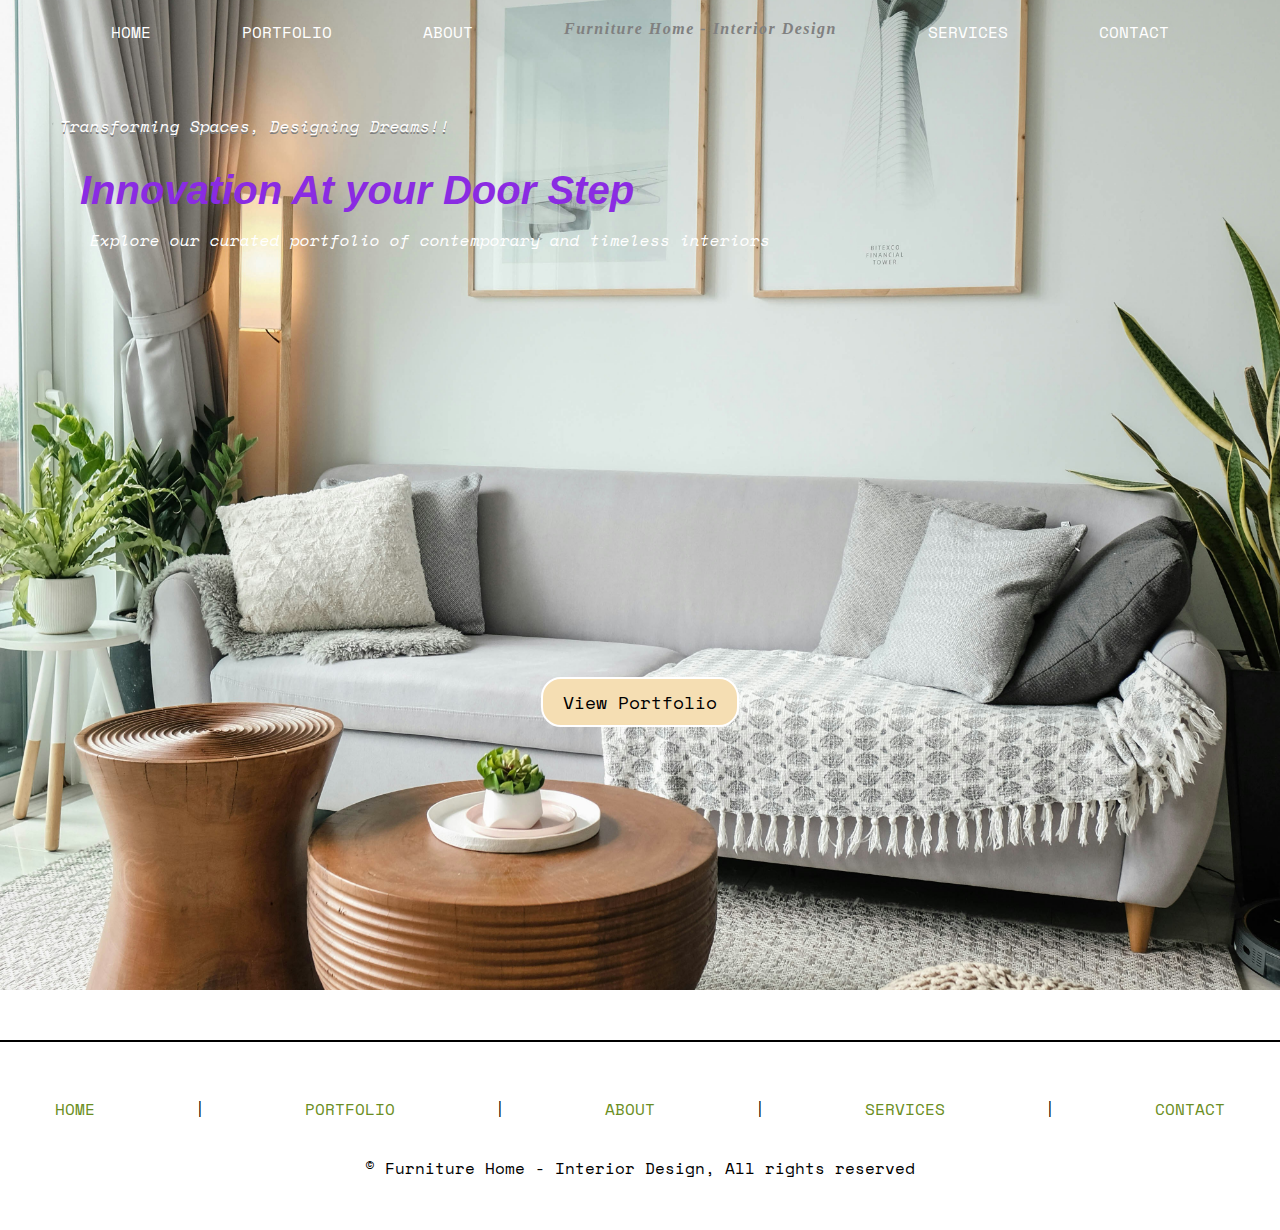
<file: index.html>
<!DOCTYPE html>
<html lang="en">
<head>
    <meta charset="UTF-8">
    <meta name="viewport" content="width=device-width, initial-scale=1.0">
    <!-- GOOGLE fonts-> Space Mono-->
    <link rel="preconnect" href="https://fonts.googleapis.com">
    <link rel="preconnect" href="https://fonts.gstatic.com" crossorigin>
    <link href="https://fonts.googleapis.com/css2?family=Roboto:ital,wght@0,100..900;1,100..900&family=Space+Mono:ital,wght@0,400;0,700;1,400;1,700&display=swap" rel="stylesheet">

    <link rel="stylesheet" href="./css/styles.css">
    <title>InteriorHomes</title>
</head>
<body>
    <!--Header sections (Hero section is inside of me)-->
    <section class="header">
        <nav class="NavBar">
            <ul>
                <li><a href="index.html">HOME</a></li>
                <li><a href="portfolio.html">PORTFOLIO</a></li>
                <li><a href="about.html">ABOUT</a></li>
                <p class="furniture-home">Furniture Home - Interior Design</p>
                <li><a href="services.html">SERVICES</a></li>
                <li><a href="contact.html">CONTACT</a></li>
            </ul>

    <!-- Hero section-->
         <section class="hero-section">
            <h4>Transforming Spaces, Designing Dreams!!</h4>
            <h1>Innovation At your Door Step</h1>
            <p>Explore our curated portfolio of contemporary and timeless interiors</p>
            <div class="background-button">
                <a href="portfolio.html">View Portfolio</a>
            </div>
         </section>
         </nav>
    </section>
    
    <section class="footer">
        <hr style="margin: 50px 0; width: 100%; border: 0.2px solid black;">
        <nav class="NavFooter">
            <ul>
                <li><a href="index.html">HOME</a></li>
                <span> | </span>
                <li><a href="portfolio.html">PORTFOLIO</a></li>
                <span> | </span>
                <li><a href="about.html">ABOUT</a></li>
                <span> | </span>
                <li><a href="services.html">SERVICES</a></li>
                <span> | </span>
                <li><a href="contact.html">CONTACT</a></li>
            </ul>
            <div class="fade-in">
                <p>© Furniture Home - Interior Design, All rights reserved </p>
            </div>
    </section>
</html>
</file>
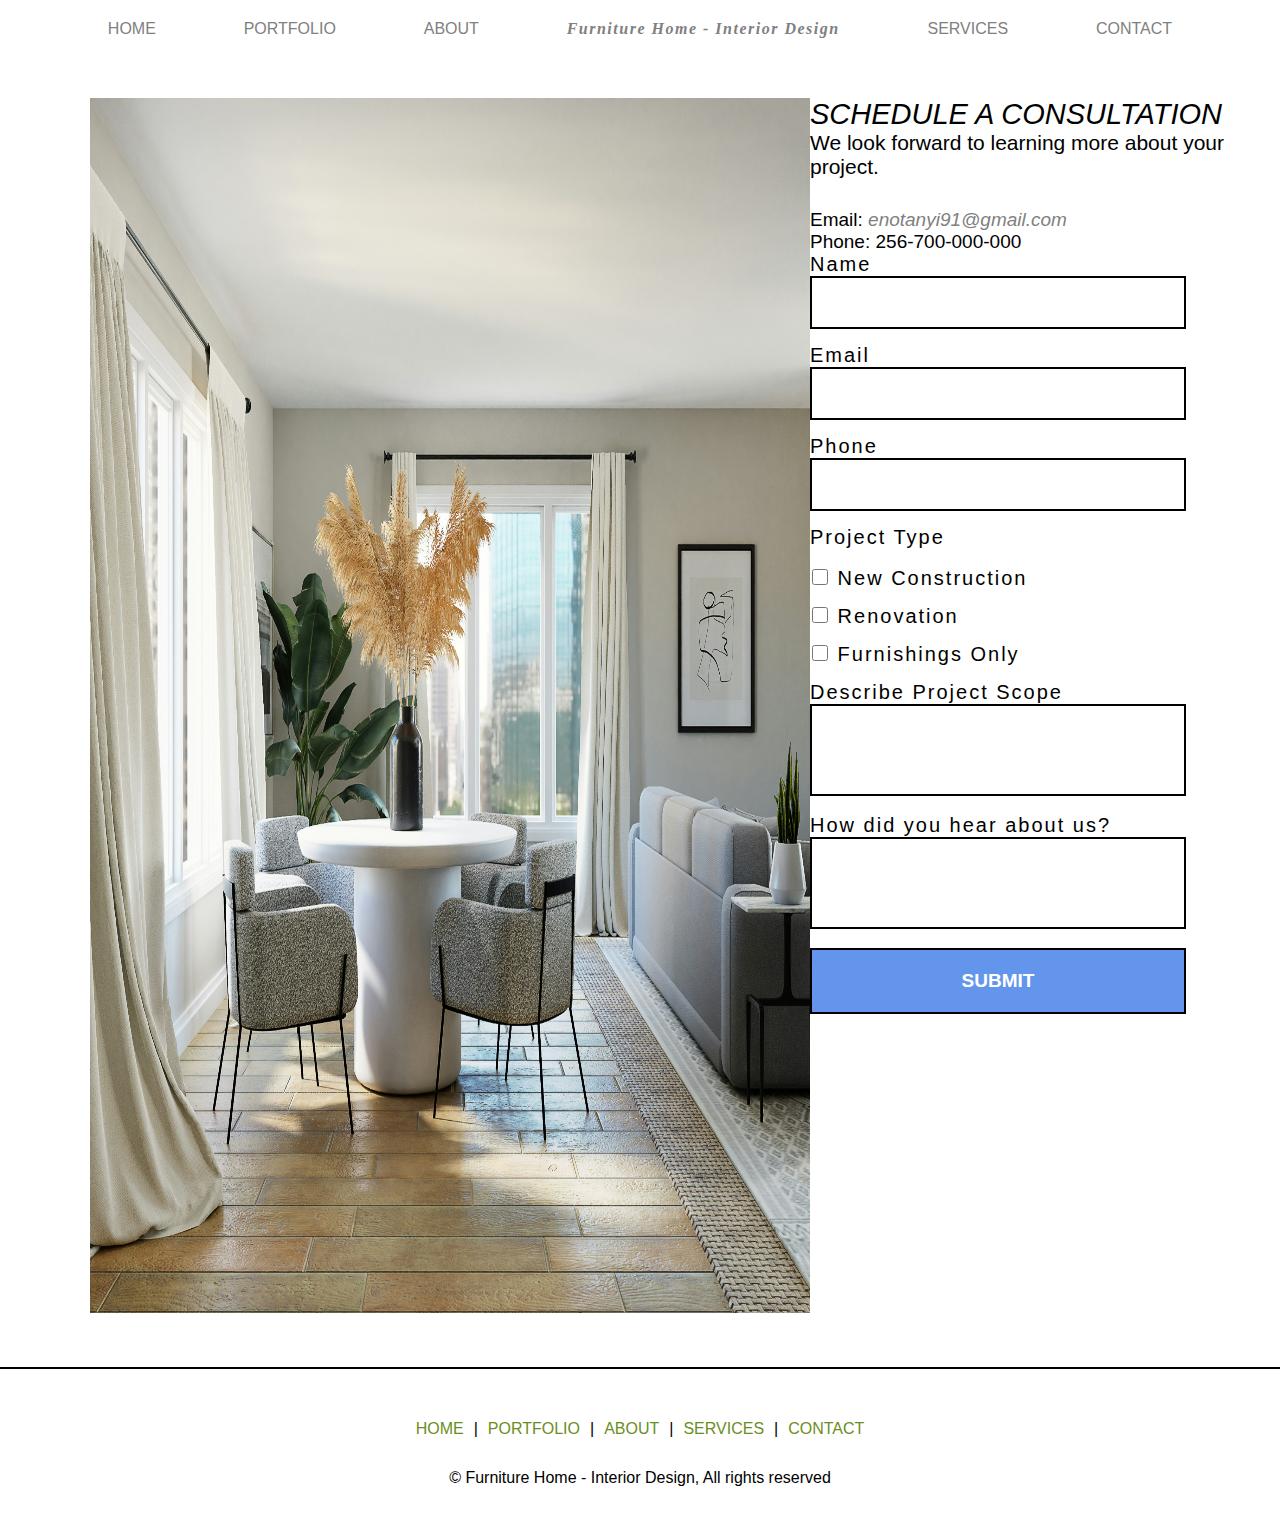
<file: contact.html>
<!DOCTYPE html>
<html lang="en">
<head>
    <meta charset="UTF-8">
    <meta name="viewport" content="width=device-width, initial-scale=1.0">
    <!-- GOOGLE fonts-> Space Mono-->
    <link rel="preconnect" href="https://fonts.googleapis.com">
    <link rel="preconnect" href="https://fonts.gstatic.com" crossorigin>
    <link href="https://fonts.googleapis.com/css2?family=Roboto:ital,wght@0,100..900;1,100..900&family=Space+Mono:ital,wght@0,400;0,700;1,400;1,700&display=swap" rel="stylesheet">

    <link rel="stylesheet" href="https://fonts.googleapis.com/css2?family=Roboto:wght@400;500;700&display=swap">

    <link rel="stylesheet" href="https://cdnjs.cloudflare.com/ajax/libs/font-awesome/6.0.0-beta3/css/all.min.css">

    <link rel="shortcut icon" href="./assets/about-us/images/favicon.ico" type="image/x-icon">
    <link rel="stylesheet" href="css/contact.css">
    <title> Contact Us--InteriorHomes</title>
</head>
<body>
    <section class="header">
        <nav class="NavBar">
            <ul>
                <li><a href="index.html">HOME</a></li>
                <li><a href="portfolio.html">PORTFOLIO</a></li>
                <li><a href="about.html">ABOUT</a></li>
                <p class="furniture-home">Furniture Home - Interior Design</p>
                <li><a href="services.html">SERVICES</a></li>
                <li><a href="contact.html">CONTACT</a></li>
            </ul>
        </nav>
    </section>

    <!--A beautiful of the contact form-->
    <section class="container">
        <div class="form-image">
            <img src="./assets/about-us/contactimage2.jpg" alt="A beautiful contact form image">
        </div>

        <div class="intro-statement">
            <h3>SCHEDULE A CONSULTATION</h3>
            <p class="first-paragraph">We look forward to learning more about your project.</p>

            <div class="email-and-phone-number">
                <p>Email: <span class="firstSpan">enotanyi91@gmail.com</span></p>
                <p>Phone: <span>256-700-000-000</span></p>
            </div>

            <div class="form-element">
                <form>
                    <label for="name">Name</label><br/>
                    <input type="text" id="fullname" name="fullname" required/><br/>

                    <label for="email">Email</label><br/>
                    <input type="email" name="email" id="email" required><br/>

                    <label for="number">Phone</label><br/>
                    <input type="number" name="number" id="number" required><br/>

                    <label for="Project Type">Project Type</label><br/>
                    <input type="checkbox" name="construction" id="construction" class="checkbox checkbox1">
                    <label for="construction">New Construction</label><br/>
                    <input type="checkbox" name="renovation" id="Renovation" class="checkbox">
                    <label for="construction">Renovation</label><br/>
                    <input type="checkbox" name="furnishing" id="furnishing" class="checkbox">
                    <label for="construction">Furnishings Only</label><br/>

                    <label for="project-scope">Describe Project Scope</label><br/>
                    <textarea rows="4" cols="20"></textarea><br/> 

                    <label for="who-told-you-about-us">How did you hear about us?</label><br/>
                    <textarea rows="4" cols="20"></textarea><br>

                    <input type="submit" value="SUBMIT">
                </form>
            </div>
        </div>
    </section>

    <section class="footer">
        <hr style="margin: 50px 0; width: 100%; border: 0.2px solid black;">
        <nav class="NavFooter">
            <ul>
                <li><a href="index.html">HOME</a></li>
                <span> | </span>
                <li><a href="portfolio.html">PORTFOLIO</a></li>
                <span> | </span>
                <li><a href="about.html">ABOUT</a></li>
                <span> | </span>
                <li><a href="services.html">SERVICES</a></li>
                <span> | </span>
                <li><a href="contact.html">CONTACT</a></li>
            </ul>
            <div class="fade-in">
                <p>© Furniture Home - Interior Design, All rights reserved </p>
            </div>
    </section>
</body>
</html>
</file>
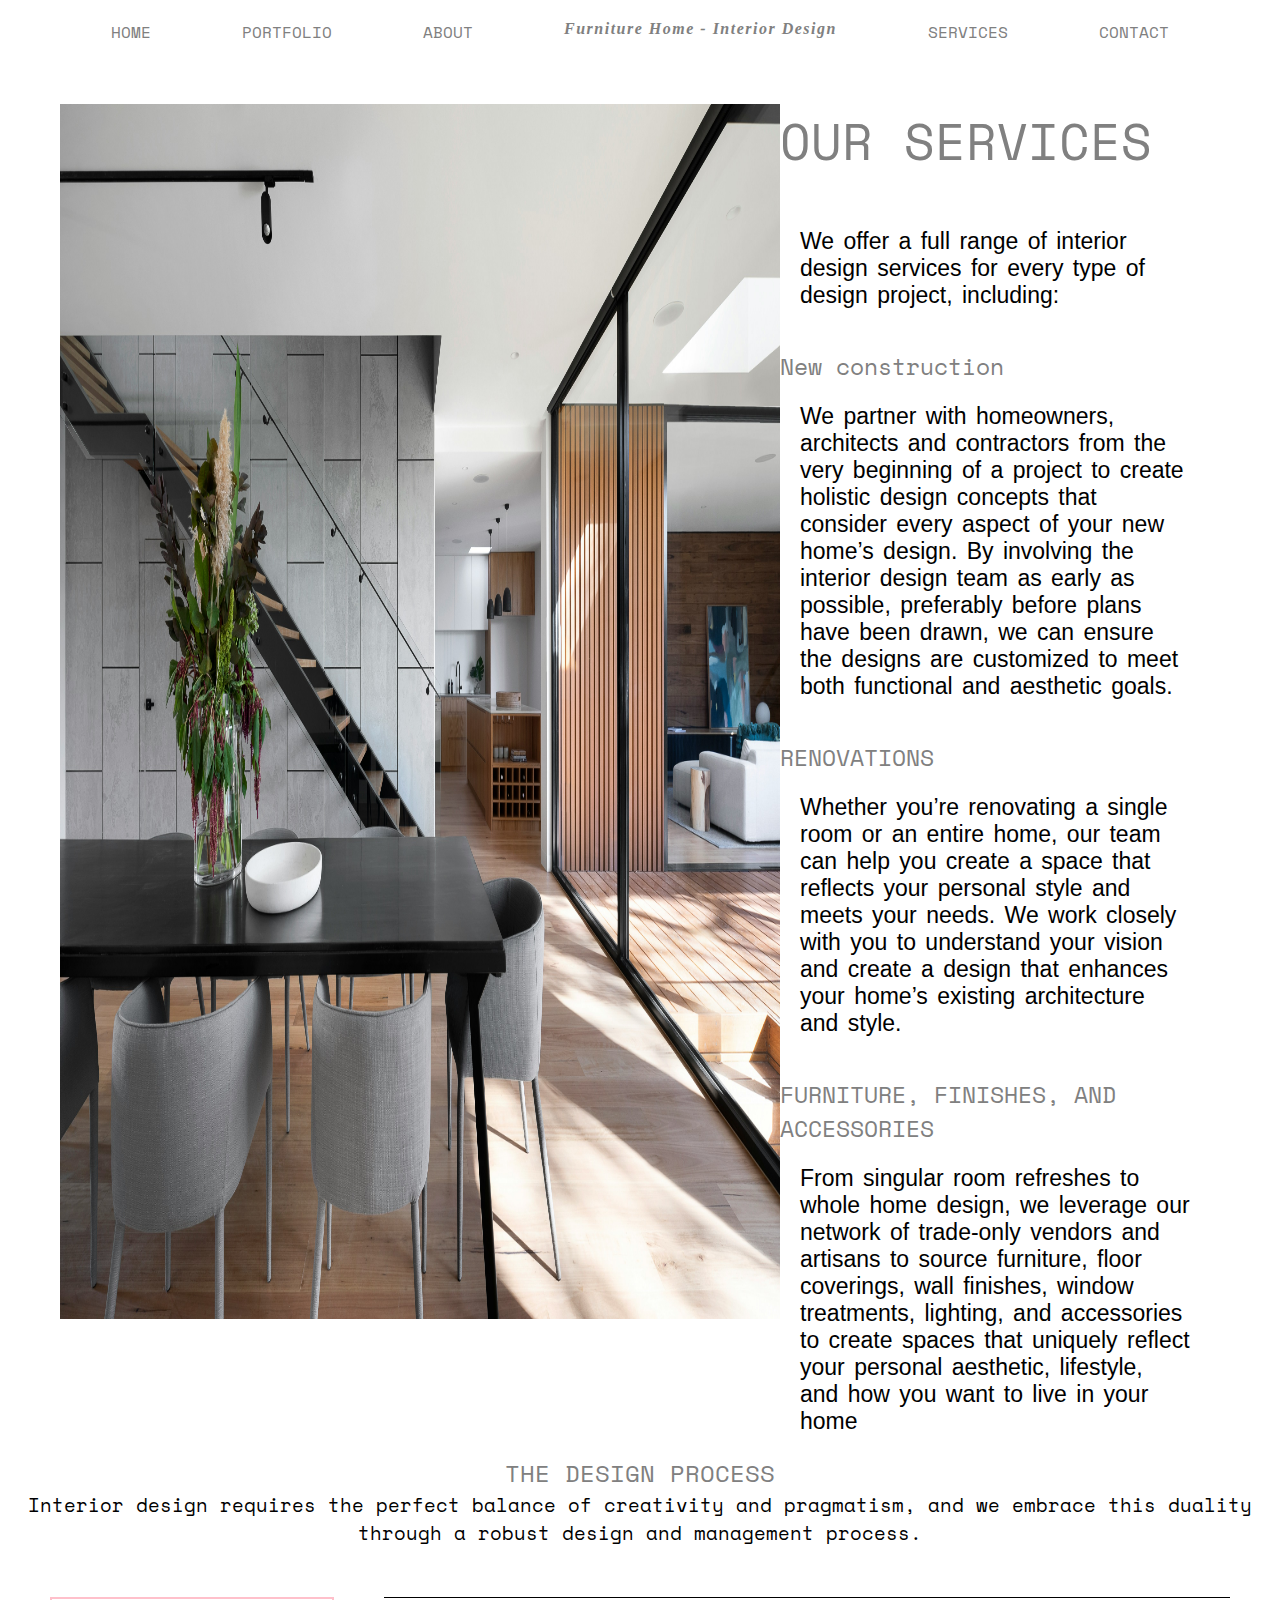
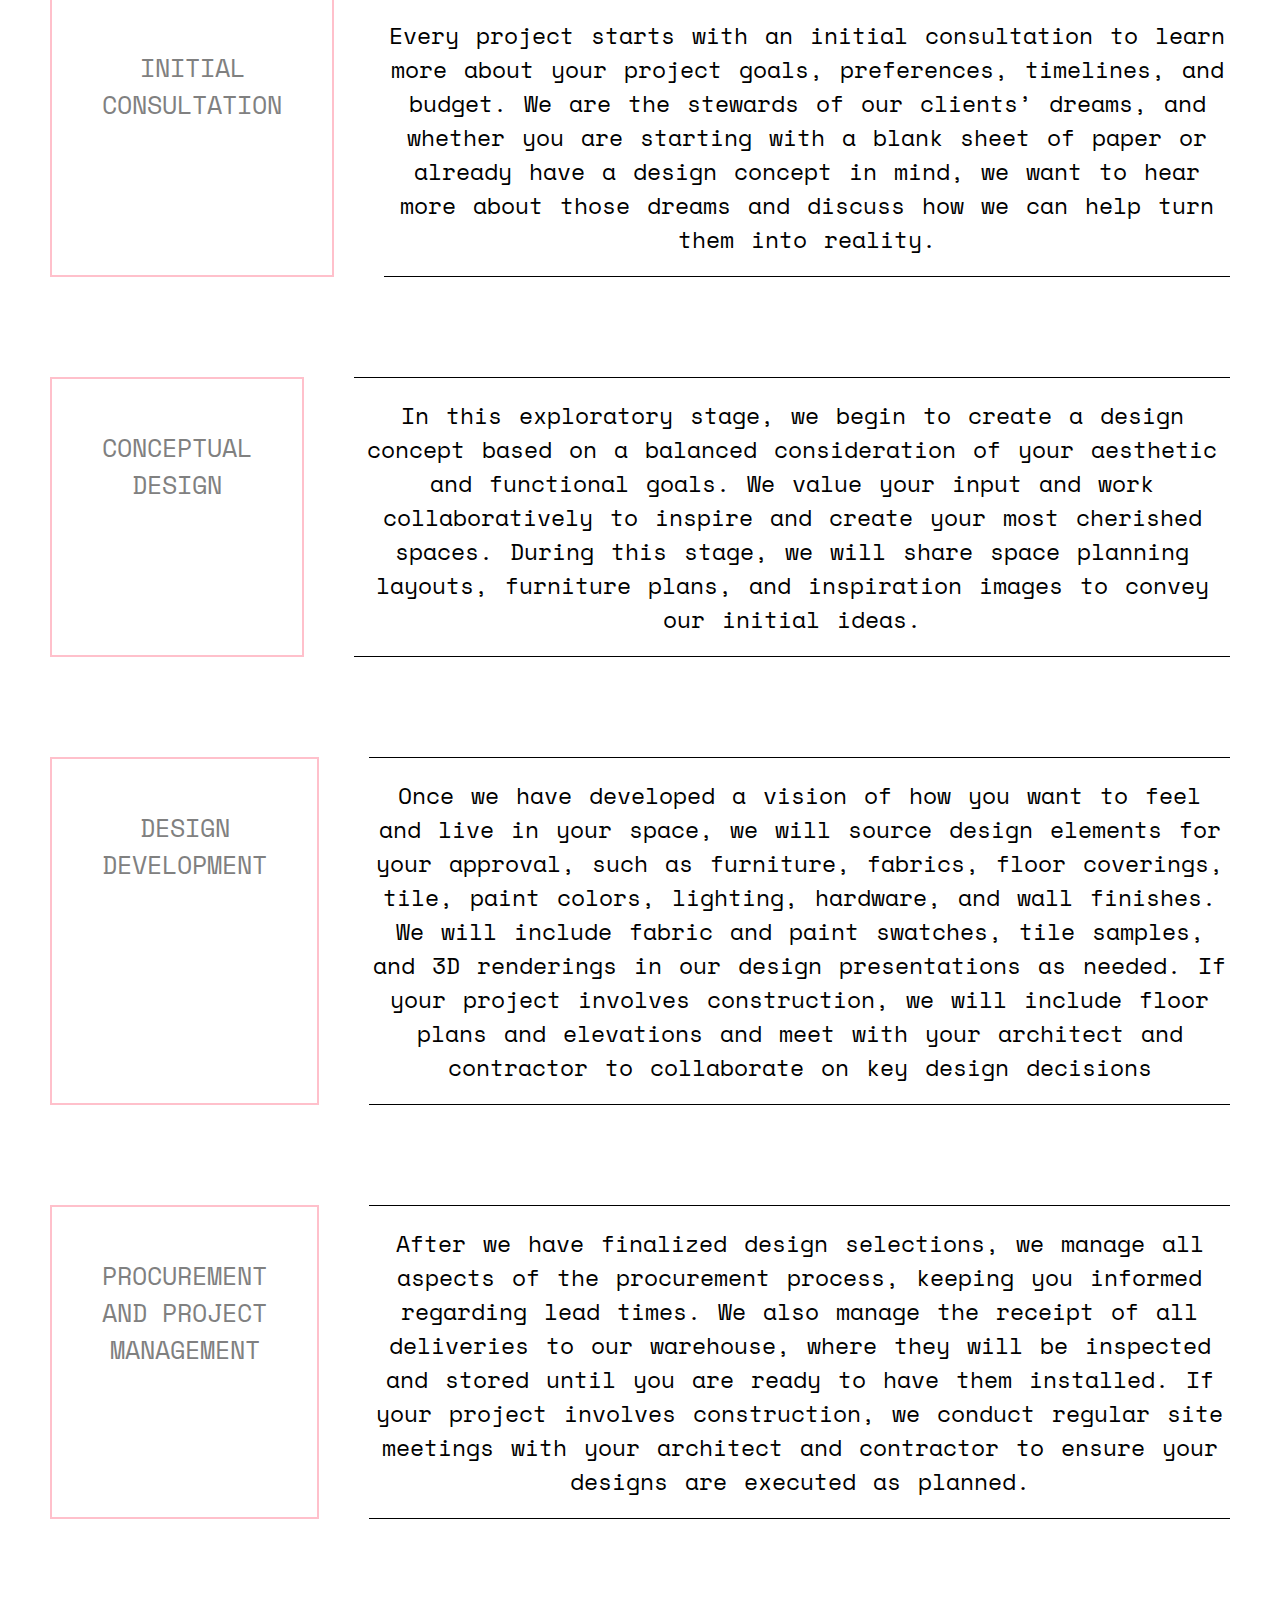
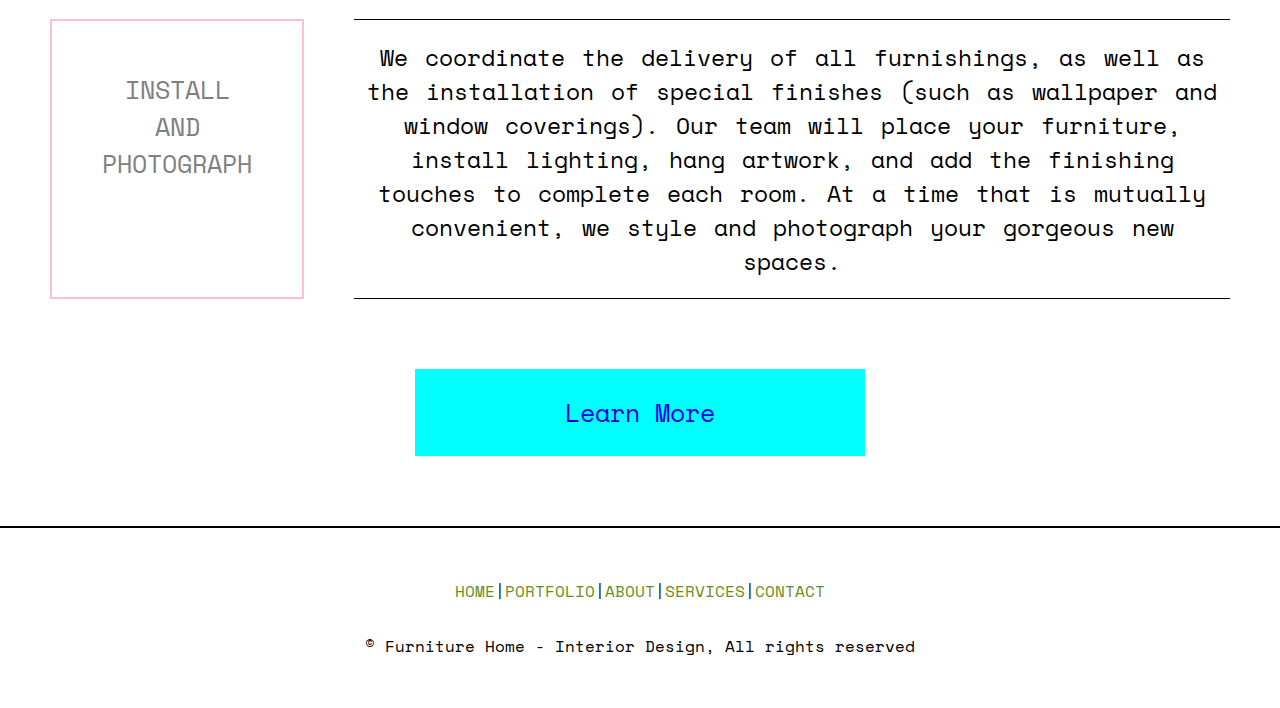
<file: services.html>
<!DOCTYPE html>
<html lang="en">
<head>
    <meta charset="UTF-8">
    <meta name="viewport" content="width=device-width, initial-scale=1.0">
    <!-- GOOGLE fonts-> Space Mono-->
    <link rel="preconnect" href="https://fonts.googleapis.com">
    <link rel="preconnect" href="https://fonts.gstatic.com" crossorigin>
    <link href="https://fonts.googleapis.com/css2?family=Roboto:ital,wght@0,100..900;1,100..900&family=Space+Mono:ital,wght@0,400;0,700;1,400;1,700&display=swap" rel="stylesheet">

    <link rel="stylesheet" href="https://cdnjs.cloudflare.com/ajax/libs/font-awesome/6.0.0-beta3/css/all.min.css">

    <link rel="stylesheet" href="css/services.css">
    <title> Services--InteriorHomes</title>
</head>
<body>
    <section class="header">
        <nav class="NavBar">
            <ul>
                <li><a href="index.html">HOME</a></li>
                <li><a href="portfolio.html">PORTFOLIO</a></li>
                <li><a href="about.html">ABOUT</a></li>
                <p class="furniture-home">Furniture Home - Interior Design</p>
                <li><a href="services.html">SERVICES</a></li>
                <li><a href="contact.html">CONTACT</a></li>
            </ul>
        </nav>
    </section>

    <section class="container grid-view-of-our-services">
        <div class="picture-of-us">
            <img src="./assets/about-us/our-services.jpg" alt="Our services been offered">
        </div>
        <div class="our-services-been-offered">
            <h2>OUR SERVICES</h2>
            <p>We offer a full range of interior design services for every type of design project, including:</p>
            
            <h3>New construction</h3>
            <p>We partner with homeowners, architects and contractors from the very beginning of a project to create holistic design concepts that consider every aspect of your new home’s design. By involving the interior design team as early as possible, preferably before plans have been drawn, we can ensure the designs are customized to meet both functional and aesthetic goals.</p>

            <h3>RENOVATIONS</h3>
            <p>Whether you’re renovating a single room or an entire home, our team can help you create a space that reflects your personal style and meets your needs. We work closely with you to understand your vision and create a design that enhances your home’s existing architecture and style.</p>

            <h3>FURNITURE, FINISHES, AND ACCESSORIES</h3>
            <p>From singular room refreshes to whole home design, we leverage our network of trade-only vendors and artisans to source furniture, floor coverings, wall finishes, window treatments, lighting, and accessories to create spaces that uniquely reflect your personal aesthetic, lifestyle, and how you want to live in your home</p>
        </div>
    </section>

    <section class="dropDown-info">
        <h3>THE DESIGN PROCESS</h3>
        <p>Interior design requires the perfect balance of creativity and pragmatism, and we embrace this duality through a robust design and management process.</p>

        <div class="dropdown">
            <h3>INITIAL CONSULTATION</h3>
            
            <p>Every project starts with an initial consultation to learn more about your project goals, preferences, timelines, and budget. We are the stewards of our clients’ dreams, and whether you are starting with a blank sheet of paper or already have a design concept in mind, we want to hear more about those dreams and discuss how we can help turn them into reality.</p>
        </div>

        <div class="dropdown dropdown2">
            <h3>CONCEPTUAL DESIGN</h3>
            
            <p>In this exploratory stage, we begin to create a design concept based on a balanced consideration of your aesthetic and functional goals. We value your input and work collaboratively to inspire and create your most cherished spaces. During this stage, we will share space planning layouts, furniture plans, and inspiration images to convey our initial ideas.</p>
        </div>

        <div class="dropdown dropdown3">
            <h3>DESIGN DEVELOPMENT</h3>
            
            <p>Once we have developed a vision of how you want to feel and live in your space, we will source design elements for your approval, such as furniture, fabrics, floor coverings, tile, paint colors, lighting, hardware, and wall finishes. We will include fabric and paint swatches, tile samples, and 3D renderings in our design presentations as needed. If your project involves construction, we will include floor plans and elevations and meet with your architect and contractor to collaborate on key design decisions</p>
        </div>

        <div class="dropdown dropdown4">
            <h3 style="text-transform: uppercase;">Procurement and Project Management</h3>
            
            <p>After we have finalized design selections, we manage all aspects of the procurement process, keeping you informed regarding lead times. We also manage the receipt of all deliveries to our warehouse, where they will be inspected and stored until you are ready to have them installed. If your project involves construction, we conduct regular site meetings with your architect and contractor to ensure your designs are executed as planned.</p>
        </div>
        <div class="dropdown dropdown5">
            <h3 style="text-transform: uppercase;">Install and Photograph</h3>
            
            <p>We coordinate the delivery of all furnishings, as well as the installation of special finishes (such as wallpaper and window coverings). Our team will place your furniture, install lighting, hang artwork, and add the finishing touches to complete each room. At a time that is mutually convenient, we style and photograph your gorgeous new spaces.</p>
        </div>
    </section>

    <div class="link-to-contact-form">
        <a href="contact.html">Learn More</a>
    </div>

    <section class="footer">
        <hr style="margin: 50px 0; width: 100%; border: 0.2px solid black;">
        <nav class="NavFooter">
            <ul>
                <li><a href="index.html">HOME</a></li>
                <span> | </span>
                <li><a href="portfolio.html">PORTFOLIO</a></li>
                <span> | </span>
                <li><a href="about.html">ABOUT</a></li>
                <span> | </span>
                <li><a href="services.html">SERVICES</a></li>
                <span> | </span>
                <li><a href="contact.html">CONTACT</a></li>
            </ul>
            <div class="fade-in">
                <p>© Furniture Home - Interior Design, All rights reserved </p>
            </div>
    </section>
</body>
</html>
</file>
<file: css/styles.css>
/*Default font family*/

* {
    font-family: "Space Mono", serif;
    font-weight: 400;
    font-style: normal;
    padding: 0;
    margin: 0;
}

/*Header styling*/
.NavBar {
    background-image: url(../assets/backgroundimage.jpg);
    background-position: center;
    background-size: cover;
    height: 110vh;
    width: 100%;
}

.NavBar ul {
    display: flex;
    justify-content: space-evenly;
    align-items: start;
    padding: 20px;
    font-family: 'Times New Roman', Times, serif;
    list-style-type: none;
}

.NavBar li a {
    color: white;
    text-decoration: none;
    cursor: pointer;
}

.NavBar li a:hover {
    color: purple;
}

.NavBar ul .furniture-home {
    font-size: 700;
    font-weight: 700;
    letter-spacing: 1.5px;
    transition: 2s;
    color: grey;
    font-family: cursive;
    font-style: oblique;
}

/* Styling the hero section*/
.NavBar .hero-section {
    display: flex;
    flex-direction: column;
    font-family: 'Franklin Gothic Medium', 'Arial Narrow', Arial, sans-serif;
    position: relative;
}

.NavBar .hero-section h4 {
    color: white;
    padding-top: 50px;
    padding-left: 60px;
    font-style: oblique;
    text-overflow: ellipsis;
    padding-bottom: 30px;
    text-shadow: grey -0 2px;
}

.NavBar .hero-section h1 {
    color: blueviolet;
    font-size: 40px;
    padding-left: 80px;
    font-weight: 700;
    font-style: italic;
    font-family: 'Trebuchet MS', 'Lucida Sans Unicode', 'Lucida Grande', 'Lucida Sans', Arial, sans-serif;
    
}

.NavBar .hero-section p {
    padding-left: 90px;
    padding-top: 15px;
    font-weight: 500;
    color: white;
    font-style: italic;
    box-shadow: wheat;
    box-sizing: content-box;
}

.NavBar .hero-section .background-button {
    display: flex;
    height: 100vh;
    align-items: center;
    justify-content: center;
}

.NavBar .hero-section a {
    padding: 10px 20px;
    color: black;
    font-size: 18px;
    border: 2px solid white;
    border-radius: 20px;
    text-decoration: none;
    background-color: wheat;
    cursor: pointer;
}

.NavBar .hero-section a:hover {
    background-color: lightgrey;
    color: purple
}

/* footer styling */
.footer .NavFooter ul {
    
    display: flex;
    justify-content: space-around;
    align-items: center;
    padding: 5px;
    font-family: 'Times New Roman', Times, serif;
    list-style-type: none;
}

.footer .NavFooter li a {
    color: olivedrab;
    text-decoration: none;
    cursor: pointer;
}

.footer .NavFooter li a:hover {
    color: purple;
}

.footer .fade-in {
    text-align: center;
    padding-top: 30px;
    margin-bottom: 50px;
}
</file>
<file: css/contact.css>
* {
    font-family: 'Segoe UI', Tahoma, Geneva, Verdana, sans-serif;
    font-weight: 400;
    font-style: normal;
    padding: 0;
    margin: 0;
}

.NavBar ul {
    display: flex;
    justify-content: space-evenly;
    align-items: start;
    padding: 20px;
    font-family: 'Times New Roman', Times, serif;
    list-style-type: none;
}

.NavBar li a {
    color: grey;
    text-decoration: none;
    cursor: pointer;
}

.NavBar li a:hover {
    color: purple;
}

.NavBar ul .furniture-home {
    font-size: 700;
    font-weight: 700;
    letter-spacing: 1.5px;
    transition: 2s;
    color: grey;
    font-family: cursive;
    font-style: oblique;
}
/*Styling our image*/
img {
    width: 80vh;
    height: 135vh;
    padding-left: 90px;
    padding-top: 40px;
}

/*Container styling*/
.container {
    display: grid;
    grid-template-columns: 1fr 1fr;
}
.intro-statement {
padding-top: 40px;
}
.intro-statement h3 {
    font-size: 29px;
    font-style: italic;
}
.intro-statement .first-paragraph {
    font-size: 21px;
    padding-bottom: 30px;
}
.email-and-phone-number p {
    font-size: 19px;
}
.email-and-phone-number .firstSpan {
    font-style: italic;
    color: grey;
}
form {
    font-size: 20px;
    letter-spacing: 2px;
}

button,
input,
select,
textarea {
  box-sizing: border-box;
  padding: 0;
  margin: 0;
}
input[type="text"],
input[type="email"],
input[type="number"]
 {
    border: 2px solid #000;
    padding: 14px;
    margin: 0 0 1em 0;
    width: 80%;
    padding-bottom: 20px;
    margin-bottom: 15px;
}
textarea {
    border: 2px solid #000;
    padding: 14px;
    margin: 0 0 1em 0;
    width: 80%;
    overflow: auto;
    resize: none;
}

input[type="submit"] {
    border: 2px solid black;
    background-color: cornflowerblue;
    padding-top: 20px;
    padding-bottom: 20px;
    font-weight: bold;
    color: #fff;
    width: 80%;
    font-size: 19px;
}
input[type="submit"]:hover {
    background-color: #555;
    color: pink;
}

.checkbox {
    font-family: system-ui, sans-serif;
    font-size: 15px;
    font-weight: bold;
    box-sizing: border-box;
    height: 16px;
    width: 20px;
    margin-bottom: 20px;
}
.checkbox1 {
    margin-top: 20px;
}

/* Responsive design */

/* Responsive styling */
@media (max-width: 768px) {
    .container {
        grid-template-columns: 1fr;
    }

    .form-container {
        padding: 20px;
    }

    .form-image img {
        width: 100%;
        height: auto;
    }

    form {
        width: 100%;
    }
}

/*Styling the footer*/
/* footer styling */
.footer .NavFooter ul {
    
    display: flex;
    justify-content: center;
    align-items: center;
    justify-items: end;
    padding: 1px;
    font-family: 'Times New Roman', Times, serif;
    list-style-type: none;
}

.footer .NavFooter li a {
    color: olivedrab;
    text-decoration: none;
    cursor: pointer;
    padding-right: 10px;
    padding-left: 10px;
}

.footer .NavFooter li a:hover {
    color: purple;
}

.footer .fade-in {
    text-align: center;
    padding-top: 30px;
    margin-bottom: 50px;
}
</file>
<file: css/services.css>
* {
    font-family: "Space Mono", serif;
    font-weight: 400;
    font-style: normal;
    padding: 0;
    margin: 0;
}

.NavBar ul {
    display: flex;
    justify-content: space-evenly;
    align-items: start;
    padding: 20px;
    font-family: 'Times New Roman', Times, serif;
    list-style-type: none;
}

.NavBar li a {
    color: grey;
    text-decoration: none;
    cursor: pointer;
}

.NavBar li a:hover {
    color: purple;
}

.NavBar ul .furniture-home {
    font-size: 700;
    font-weight: 700;
    letter-spacing: 1.5px;
    transition: 2s;
    color: grey;
    font-family: cursive;
    font-style: oblique;
}

/* Services section*/
img {
    width: 80vh;
    height: 135vh;
    padding-left: 60px;
    padding-top: 40px;
}
.our-services-been-offered {
    padding-top: 40px;
    font-size: large;
    padding-right: 70px;
    font-family: monospace;
}
.our-services-been-offered h2 {
    font-size: 50px;
    color: grey;
    padding-bottom: 30px;
}
.our-services-been-offered p {
    padding: 20px;
    font-size: 23px;
    font-weight: 400;
    font-family: 'Gill Sans', 'Gill Sans MT', Calibri, 'Trebuchet MS', sans-serif;
    word-spacing: 3px;

}
.our-services-been-offered h3 {
    padding-top: 20px;
    color: gray;
}

.container {
    display: grid;
    grid-template-columns: 1fr 1fr;
}

.dropDown-info h3 {
    text-align: center;
    font-size: 24px;
    color: gray;
}
.dropDown-info p {
    text-align: center;
    font-size: 19px;
}

/* Some rough work*/
.dropdown {
    display: flex;
    flex-direction: row;
    justify-content: center;
    gap: 50px;
    padding: 50px 50px;
}
.dropdown h3 {
    padding: 50px;
    font-size: 25px;
    align-items: center;
    border: 2px solid pink;
}
.dropdown h3:hover,
.dropdown h3:focus {
    background-image: url(../assets/about-us/trying\ yes.jpeg);
    background-position: initial;
    color: transparent;
}
.dropdown2 h3:hover,
.dropdown2 h3:focus {
    color: transparent;
    background-image: url(../assets/about-us/trying2.jpeg);
    border: 1px solid darkcyan;
    background-position: initial;
}
.dropdown3 h3:hover,
.dropdown3 h3:focus {
    color: transparent;
    background-image: url(../assets/about-us/trying3.jpeg);
    background-position: initial;
}
.dropdown4 h3:hover,
.dropdown4 h3:focus {
    color: transparent;
    background-image: url(../assets/about-us/trying4.jpeg);
    background-position: initial;
}
.dropdown5 h3:hover,
.dropdown5 h3:focus {
    color: transparent;
    background-image: url(../assets/about-us/trying5.jpeg);
    background-position: initial;
}


.dropdown p {
    border-top: 1px solid black;
    border-bottom: 1px solid black;
    font-size: 23px;
    word-spacing: 3px;
    padding-top: 20px;
    padding-bottom: 20px;
}
.dropdown p:hover {
    color: burlywood;
}
.dropdown2 p:hover {
    color: darkcyan;
}
.dropdown3 p:hover {
    color: bisque;
}
.dropdown4 p:hover {
    color: black;
} /*Rough work ends here*/

.link-to-contact-form {
    display: flex;
    justify-content: center;
}
.link-to-contact-form a {
    text-decoration: none;
    padding: 25px 150px;
    background-color: aqua;
    margin: 20px;
    font-size: 25px;
}
.link-to-contact-form a:hover {
    background-color: grey;
    color: white;
}

/*Styling the footer*/
/* footer styling */
.footer .NavFooter ul {
    
    display: flex;
    justify-content: center;
    align-items: center;
    justify-items: end;
    padding: 1px;
    font-family: 'Times New Roman', Times, serif;
    list-style-type: none;
}

.footer .NavFooter li a {
    color: olivedrab;
    text-decoration: none;
    cursor: pointer;
}

.footer .NavFooter li a:hover {
    color: purple;
}

.footer .fade-in {
    text-align: center;
    padding-top: 30px;
    margin-bottom: 50px;
}
</file>
